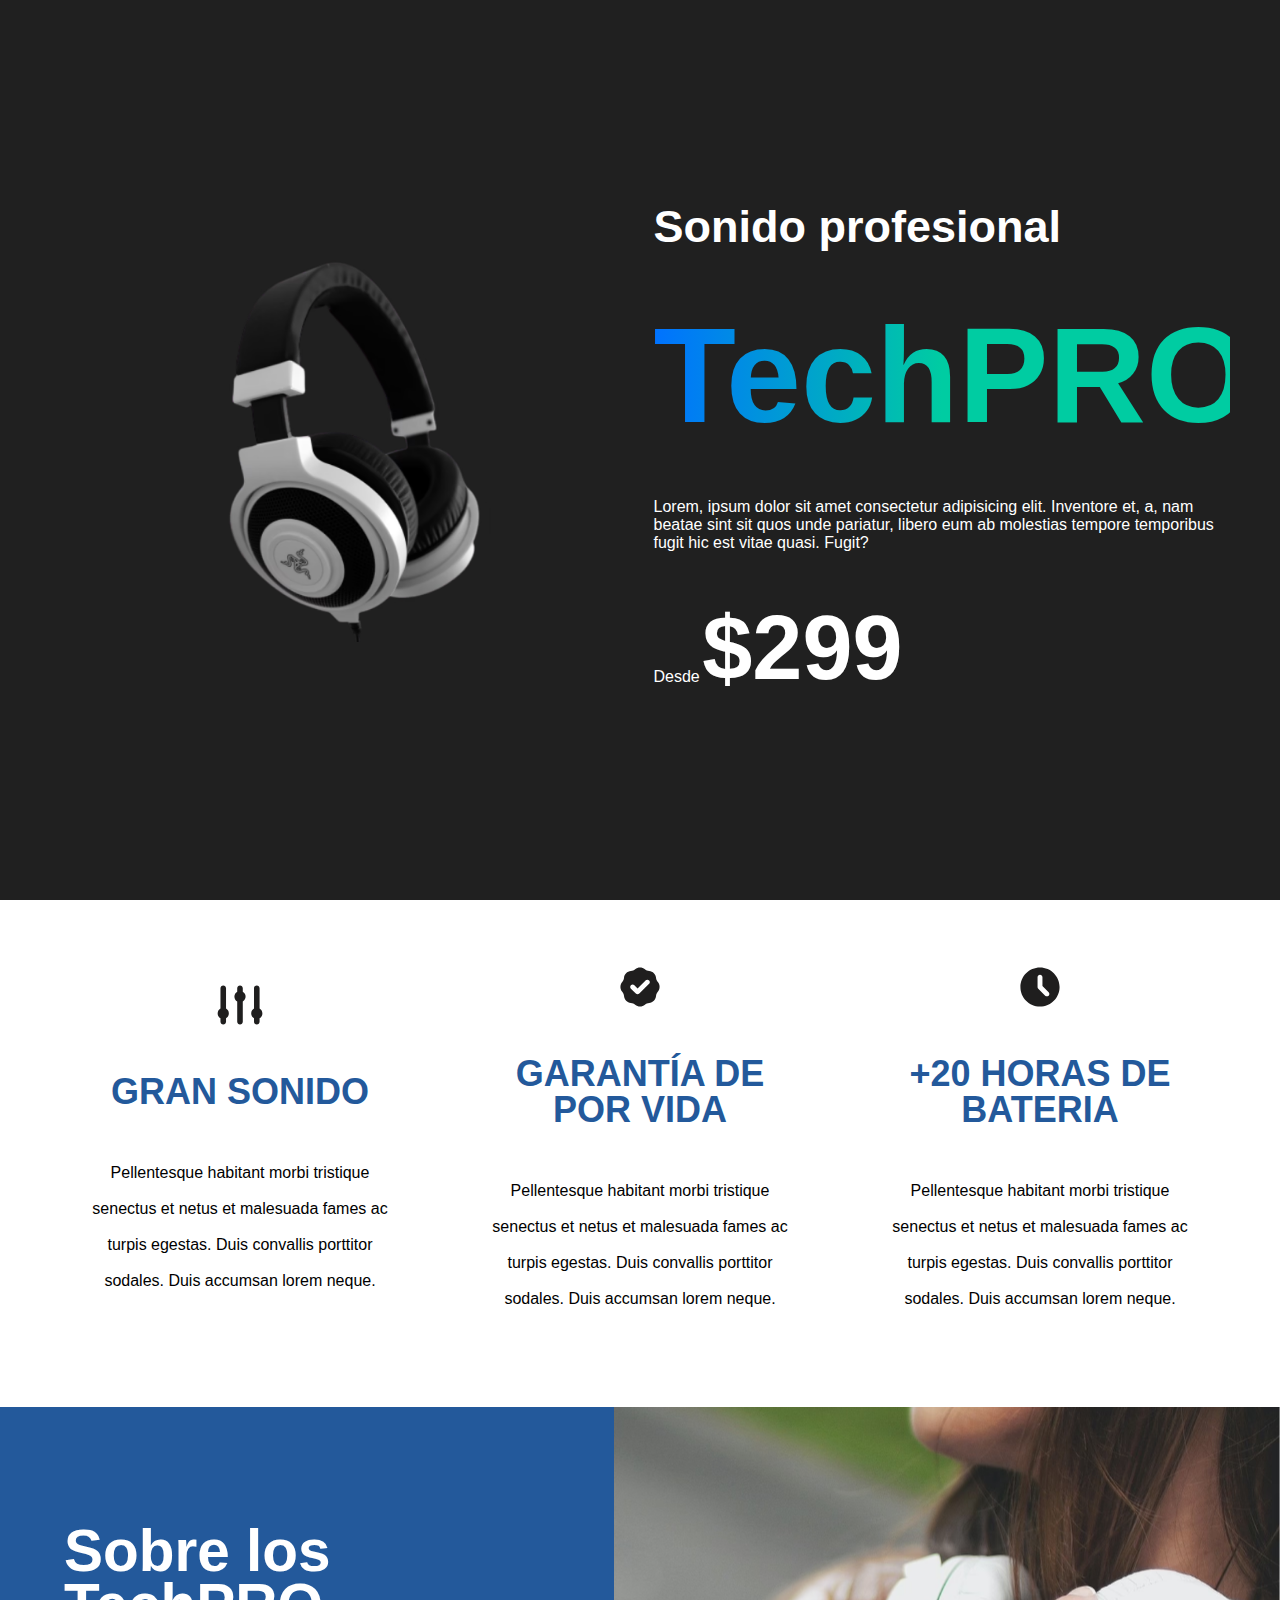
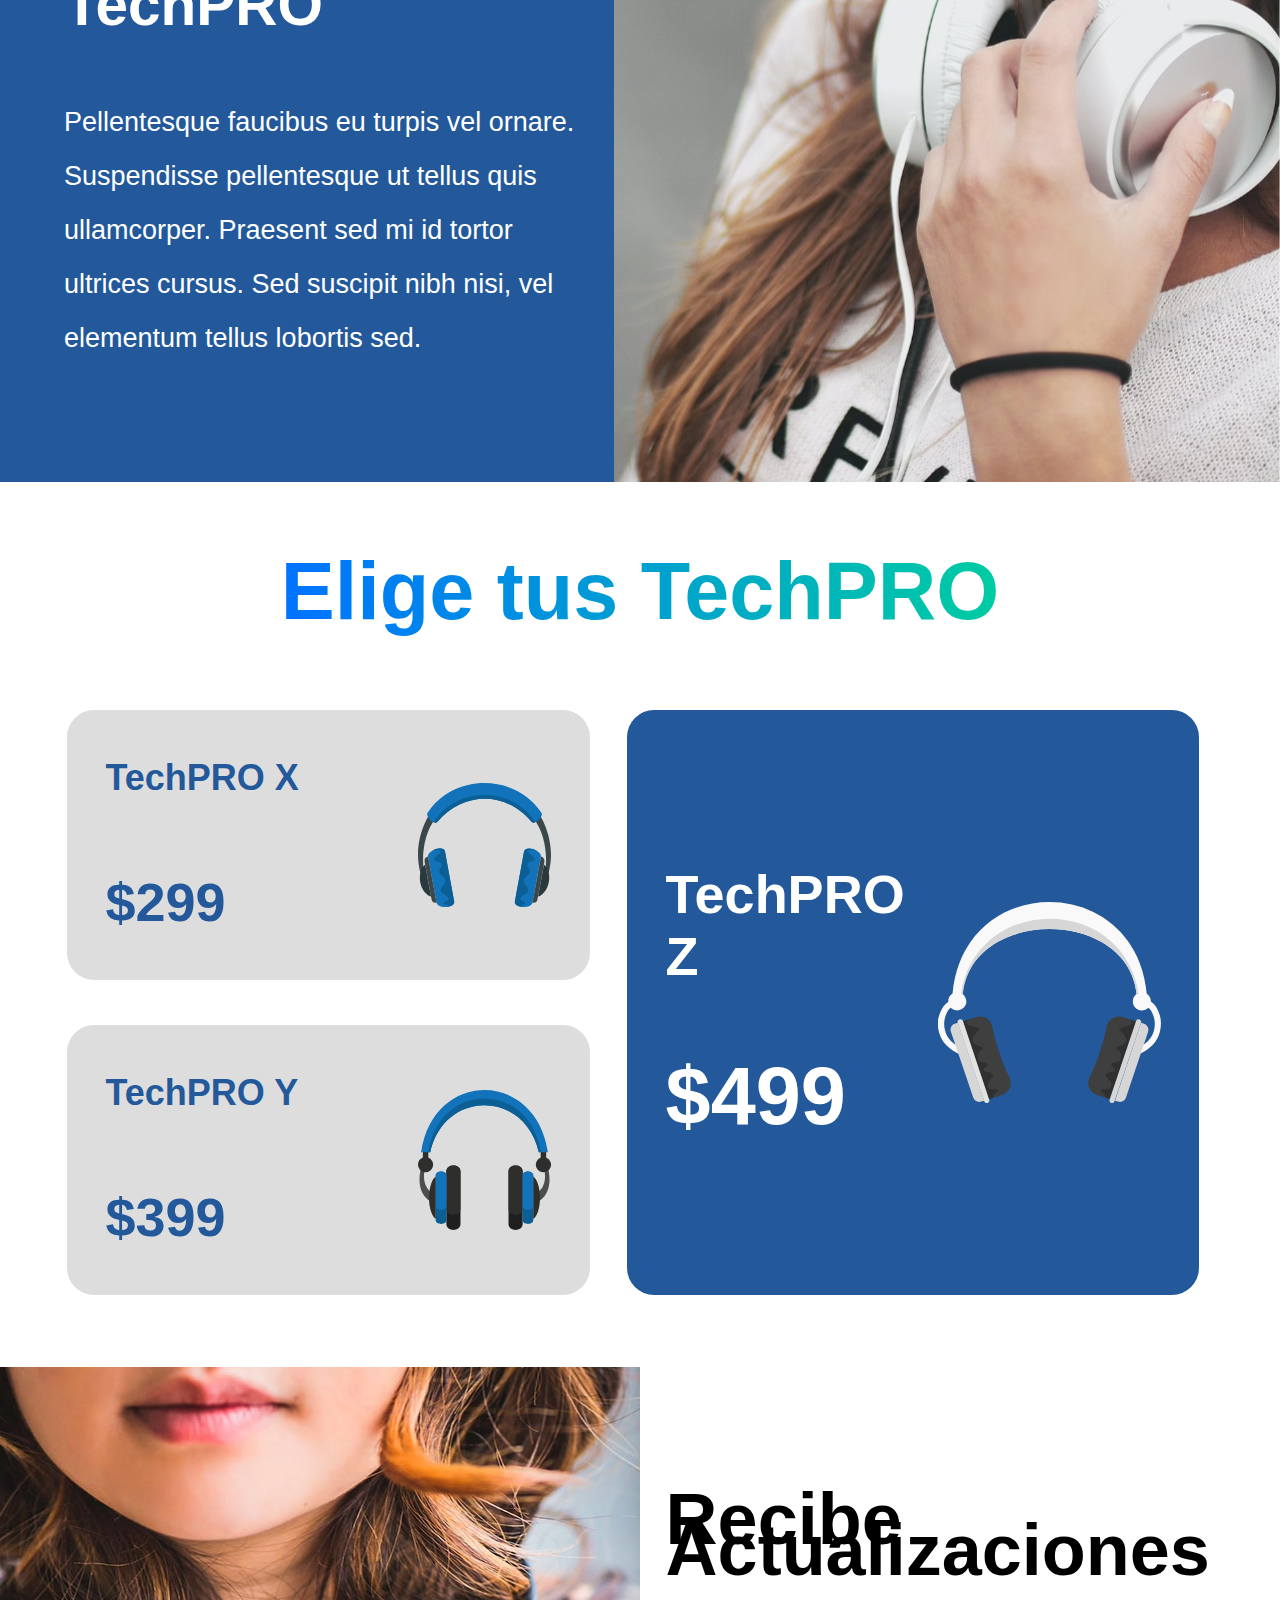
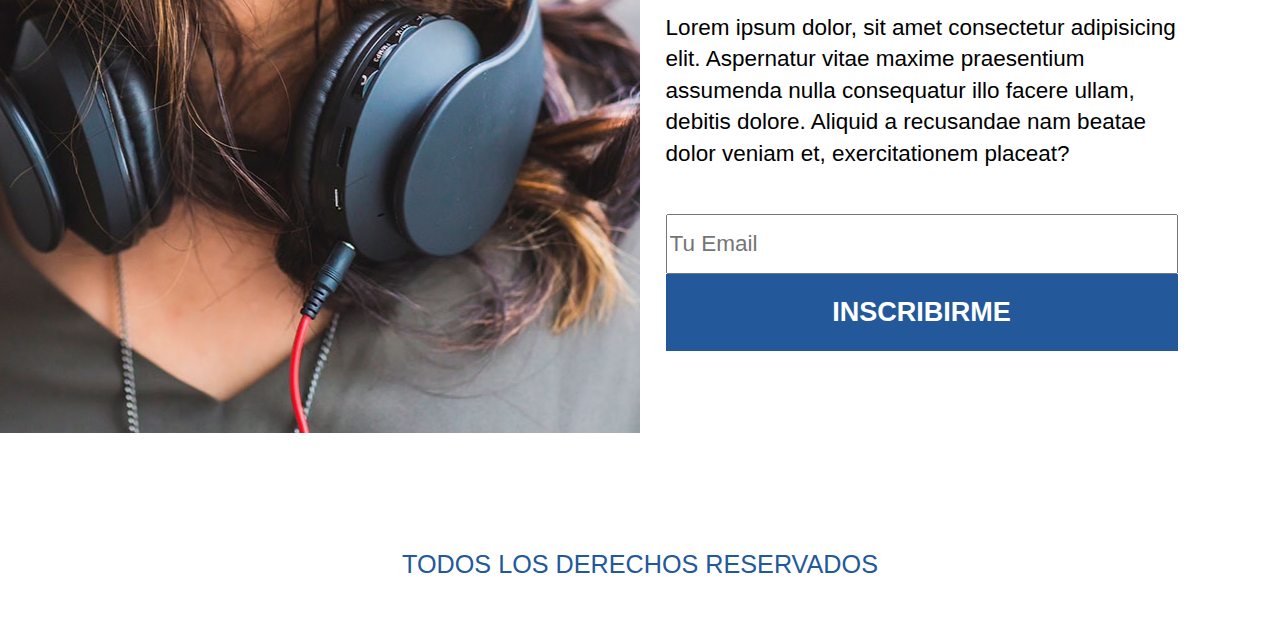
<file: Audifonos/Index.html>
<!DOCTYPE html>
<html lang="es">
<head>
    <meta charset="UTF-8">
    <meta name="viewport" content="width=device-width, initial-scale=1.0">
    <link rel="stylesheet" href="Estilos/Audifonos.css">
    <title>TechPRO Audifonos</title>
</head>
<body>

    <header>
        <img src="./Multimedia/header.avif" alt="">
        <div class="content-header">
            <h2>Sonido profesional</h2>
            <h1>TechPRO</h1>
            <p>Lorem, ipsum dolor sit amet consectetur adipisicing elit. Inventore et, a, nam beatae sint sit quos unde pariatur, libero eum ab molestias tempore temporibus fugit hic est vitae quasi. Fugit?</p>
            <div class="cost">
                <p>Desde</p>
                <h3>$299</h3>
            </div>
        </div>
    </header>

    <section class="part-One">
        <div class="first-PO">
            <div class="datas">
                <img src="./Multimedia/icono-sonido.svg" alt="">
                <h1>GRAN SONIDO</h1>
                <p>Pellentesque habitant morbi tristique senectus et netus et malesuada fames ac turpis egestas. Duis convallis porttitor sodales. Duis accumsan lorem neque.</p>
            </div>
            <div class="datas">
                <img src="./Multimedia/icono-garantia.svg" alt="">
                <h1>GARANTÍA DE POR VIDA</h1>
                <p>Pellentesque habitant morbi tristique senectus et netus et malesuada fames ac turpis egestas. Duis convallis porttitor sodales. Duis accumsan lorem neque.</p>
            </div>
            <div class="datas">
                <img src="./Multimedia/icono-bateria.svg" alt="">
                <h1>+20 HORAS DE BATERIA</h1>
                <p>Pellentesque habitant morbi tristique senectus et netus et malesuada fames ac turpis egestas. Duis convallis porttitor sodales. Duis accumsan lorem neque.</p>
            </div>
        </div>
        <div class="second-PO">
            <div class="text-S-PO">
                <h1>Sobre los TechPRO</h1>
                <p>Pellentesque faucibus eu turpis vel ornare. Suspendisse pellentesque ut tellus quis ullamcorper. Praesent sed mi id tortor ultrices cursus. Sed suscipit nibh nisi, vel elementum tellus lobortis sed.</p>
            </div>
            <div class="second-PO-img"></div>
        </div>
    </section>

    <section  class="part-Two">
        <h1>Elige tus TechPRO</h1>
        <div class="container-FP">
            <div class="first-PT">
                <div class="content-F-PT">
                    <div class="txt-F-PT">
                        <h4>TechPRO X</h4>
                        <h2>$299</h2>
                    </div>
                    <img src="./Multimedia/modelo-x.svg" alt="">
                </div>
                <div class="content-F-PT">
                    <div class="txt-F-PT">
                        <h4>TechPRO Y</h4>
                        <h2>$399</h2>
                    </div>
                    <img src="./Multimedia/modelo-y.svg" alt="">
                </div>
            </div>
            <div class="second-PT">
                <div class="content-S-PT">
                    <h4>TechPRO Z</h4>
                    <h2>$499</h2>
                </div>
                <img src="./Multimedia/modelo-z.svg" alt="">
            </div>
        </div>
    </section>

    <section class="part-Three">
        <div class="first-PTH">
            <div class="first-PTH-img"></div>
            <div class="content-F-PTH">
                <h1>Recibe Actualizaciones</h1>
                <p>Lorem ipsum dolor, sit amet consectetur adipisicing elit. Aspernatur vitae maxime praesentium assumenda nulla consequatur illo facere ullam, debitis dolore. Aliquid a recusandae nam beatae dolor veniam et, exercitationem placeat?</p>
                <div class="input-end">
                    <input type="email" placeholder="Tu Email">
                    <a href=""><strong>INSCRIBIRME</strong></a>
                </div>
            </div>
        </div>
    </section>

    <footer>
        <p>TODOS LOS DERECHOS RESERVADOS</p>
    </footer>
    
</body>
</html>
</file>
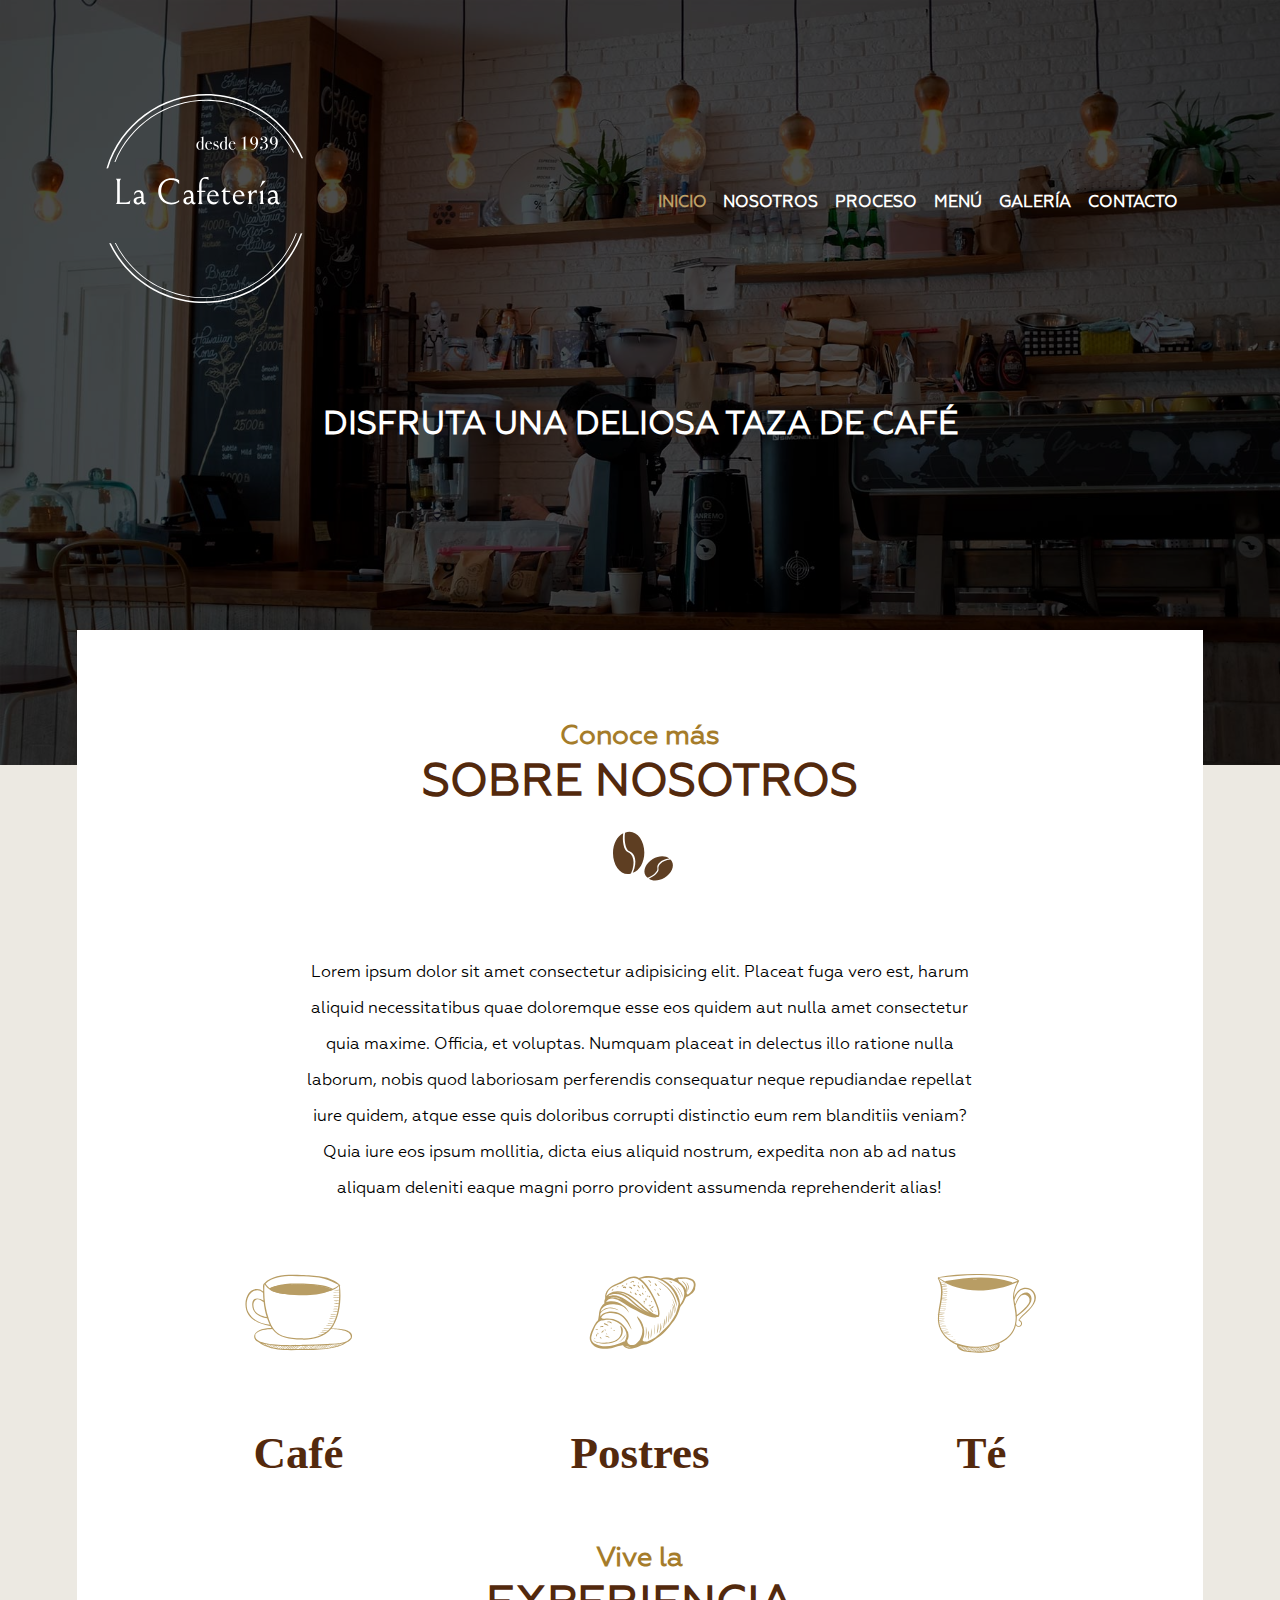
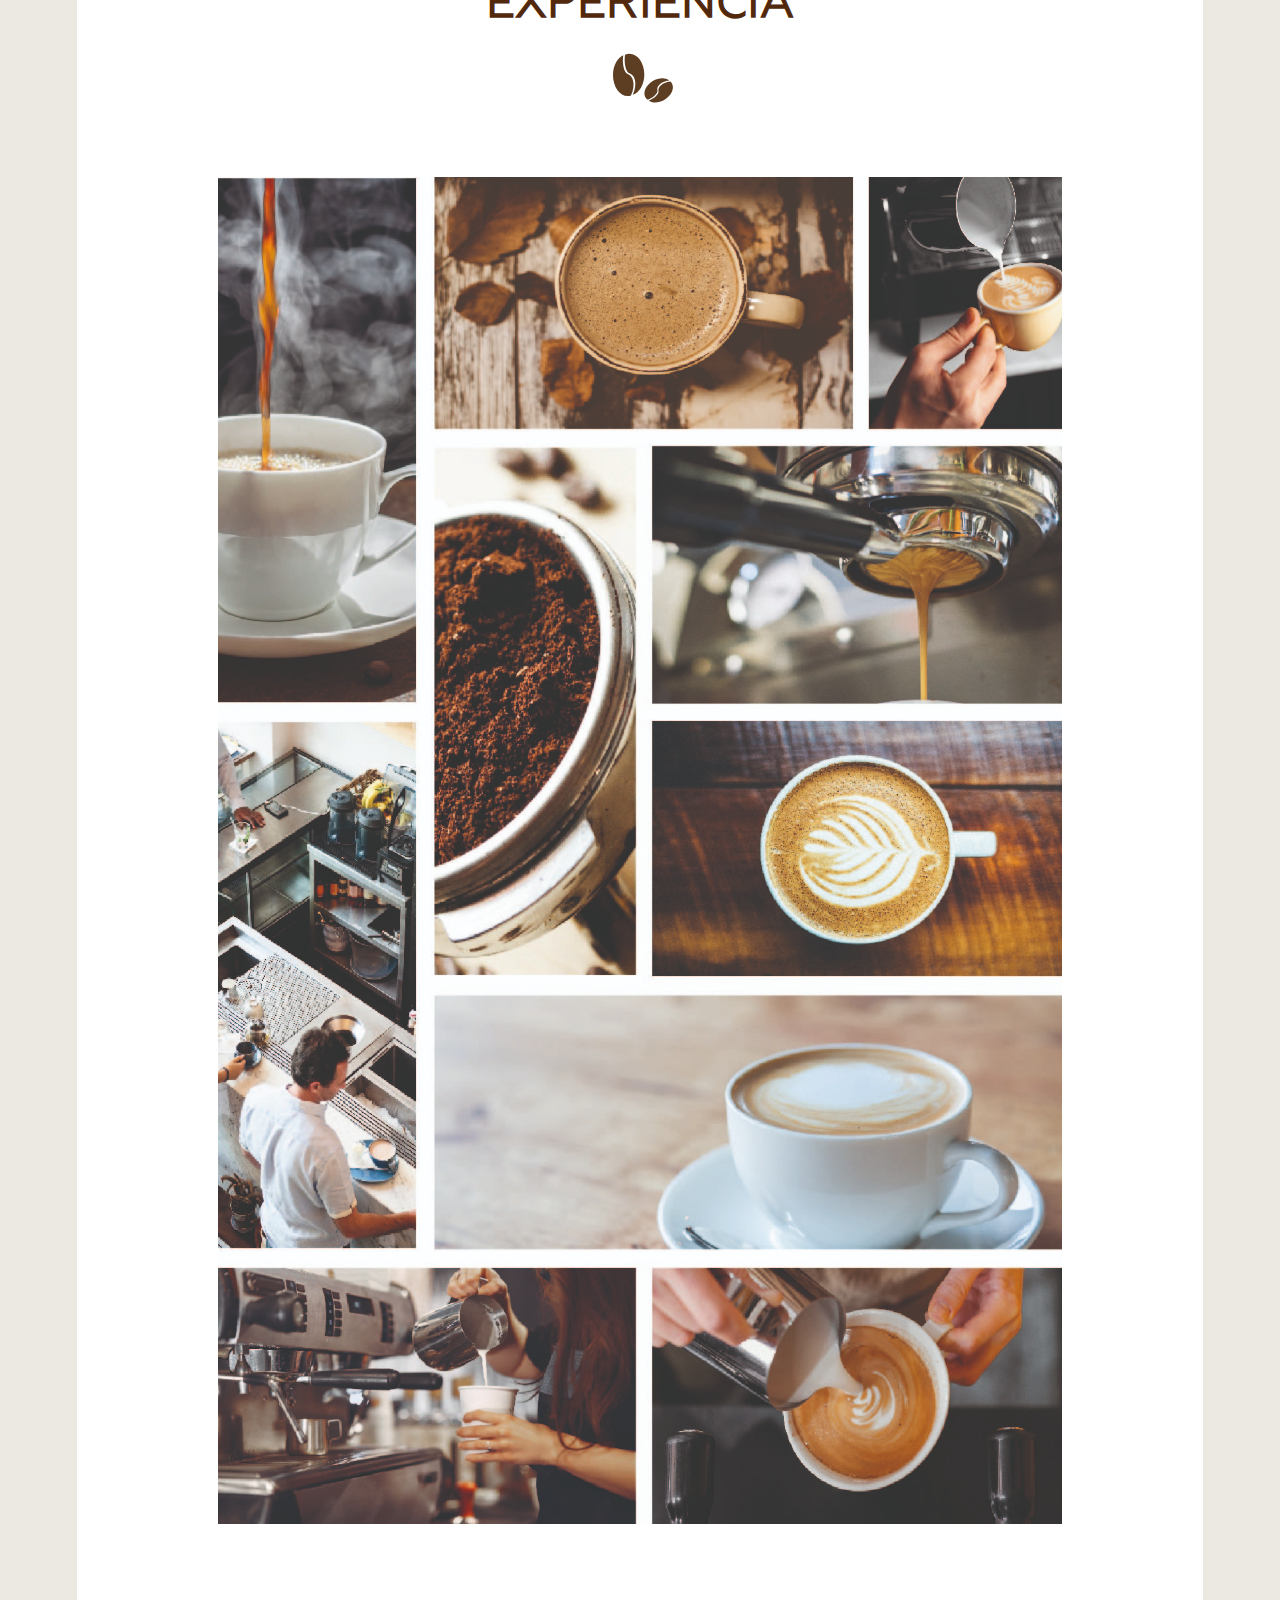
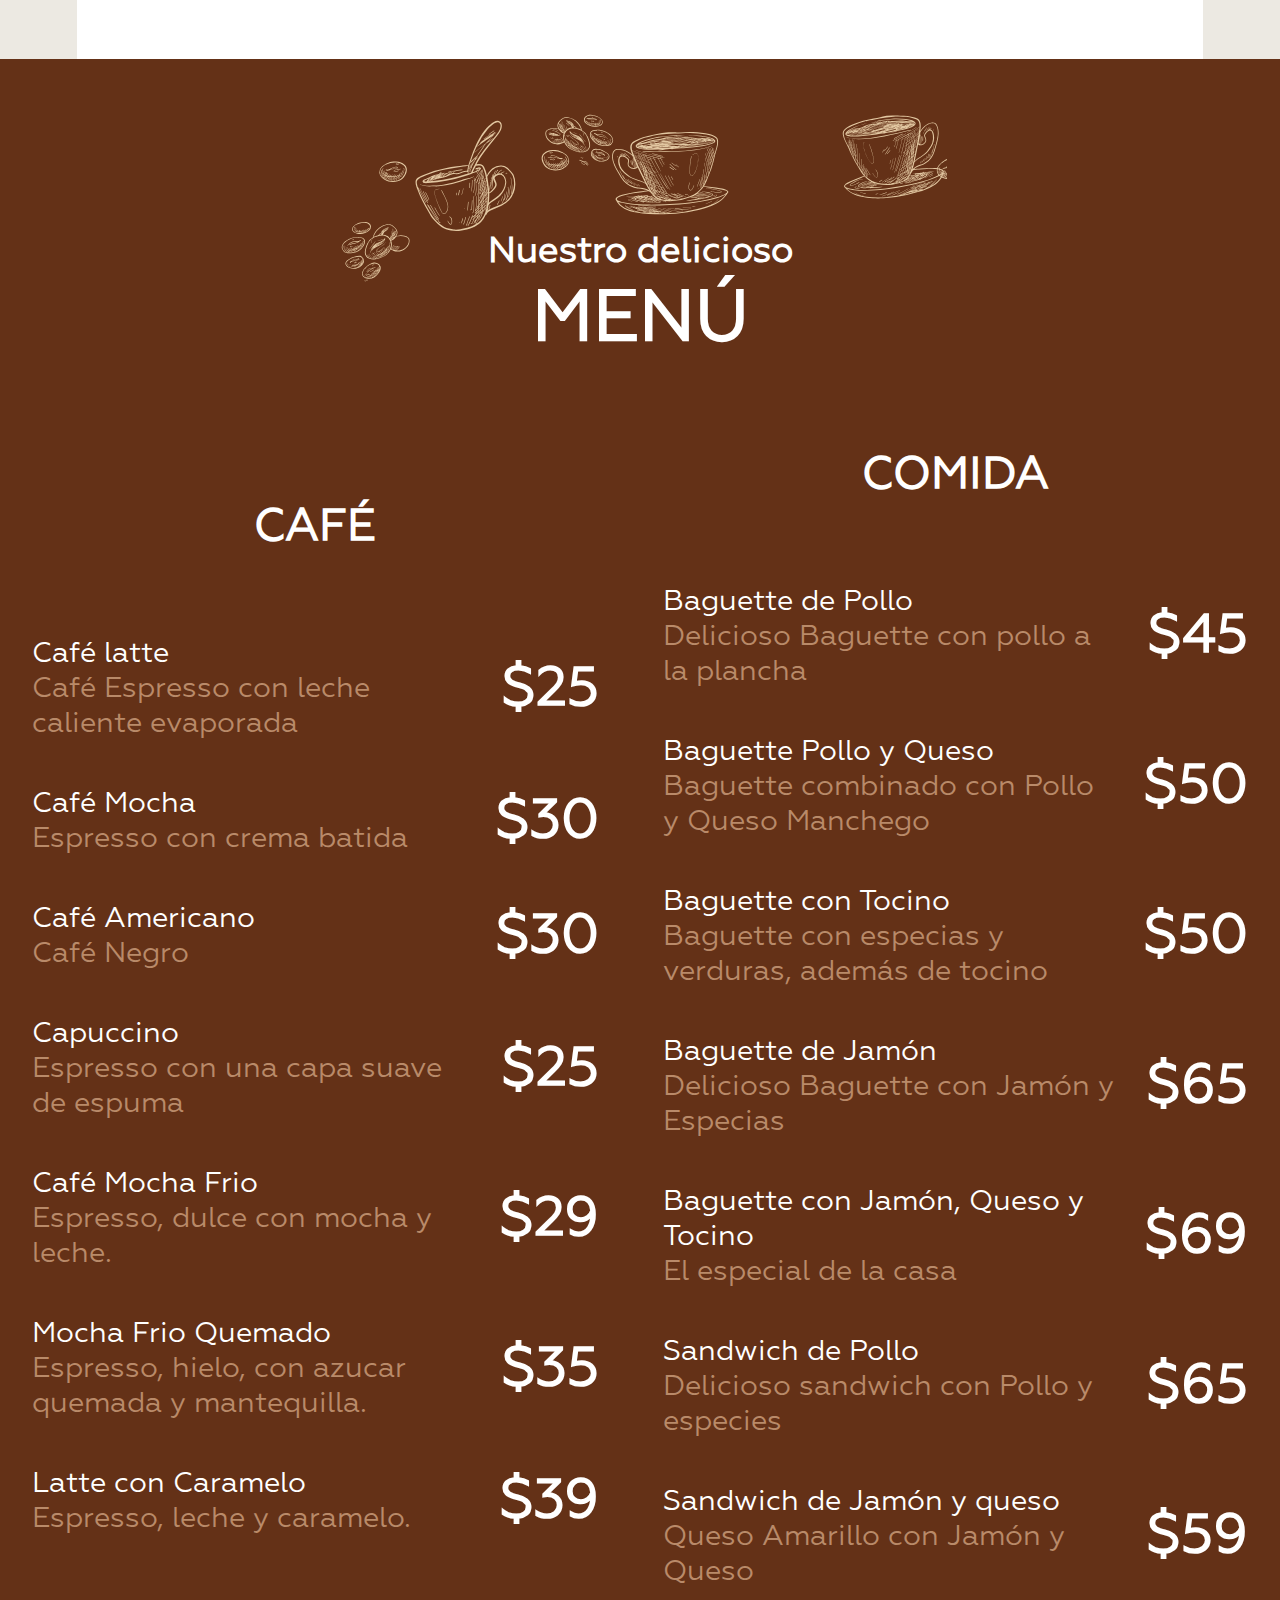
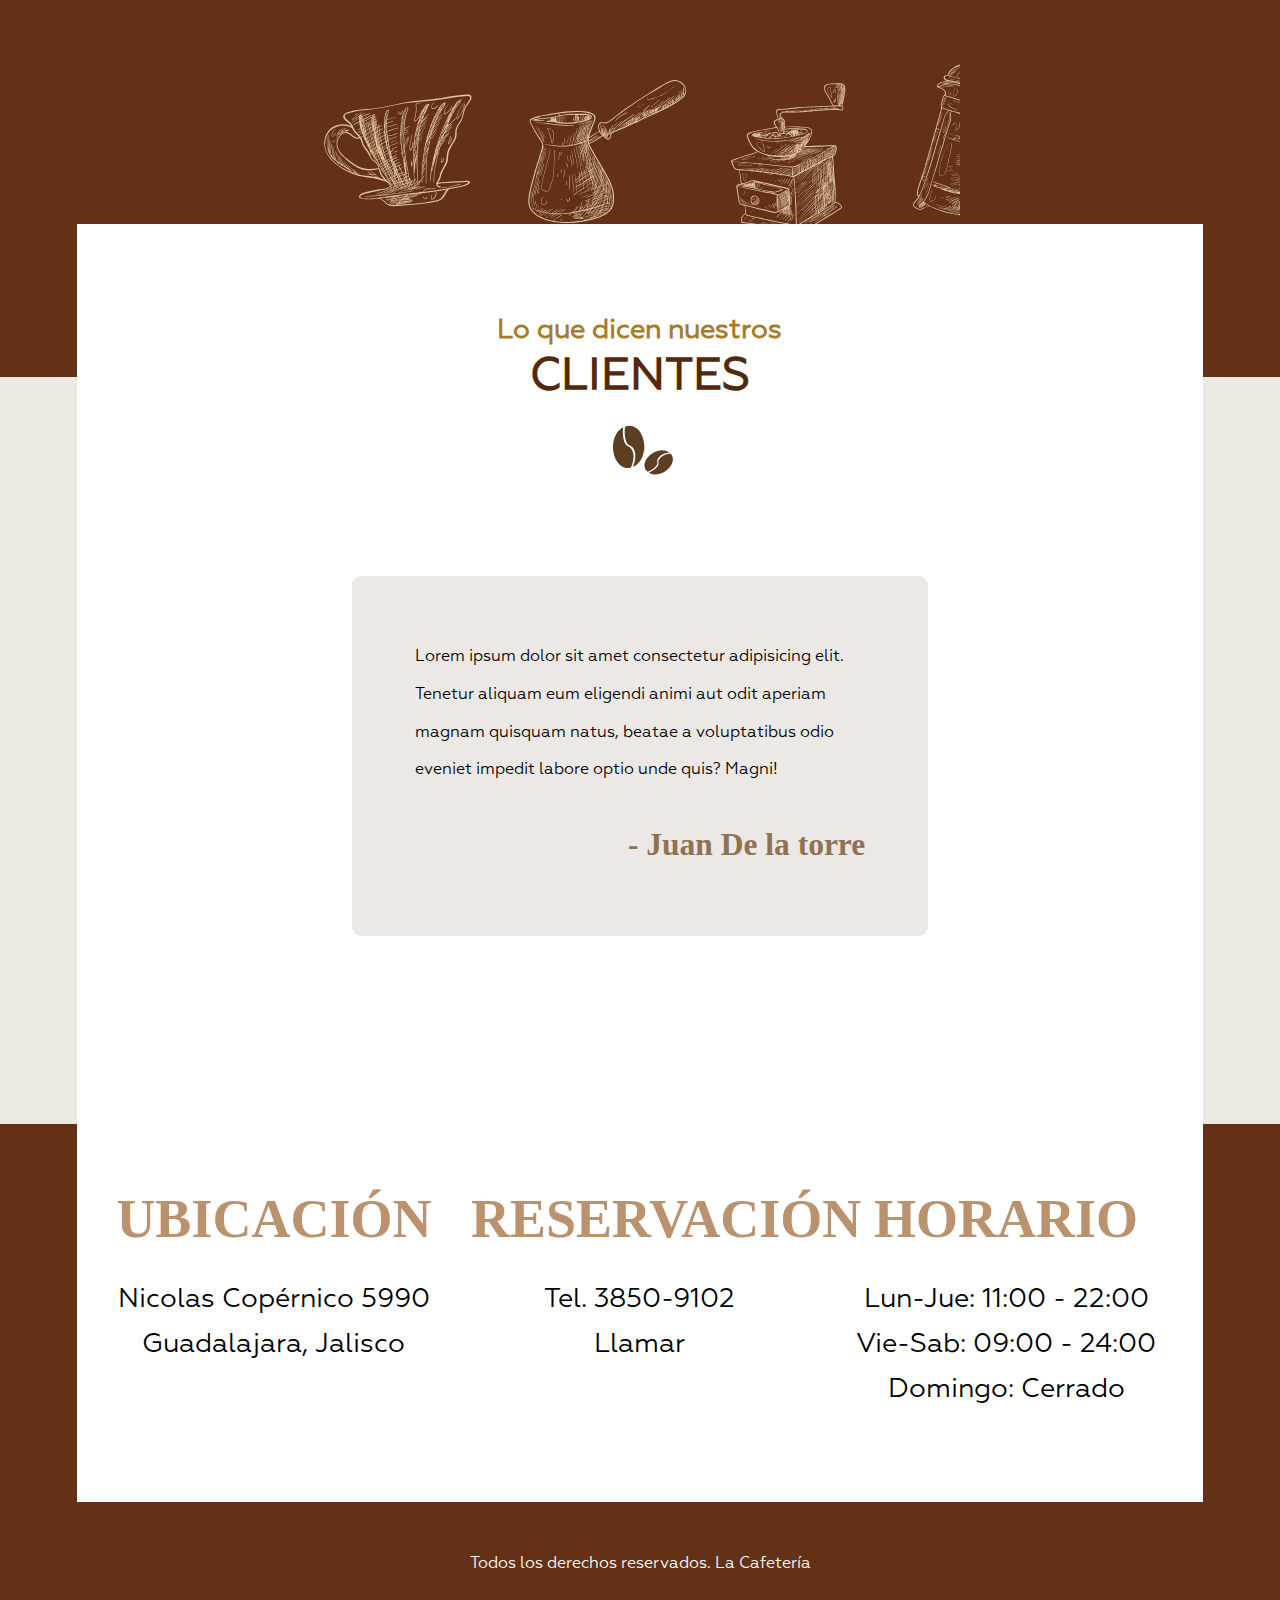
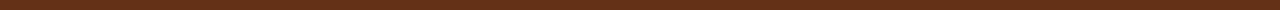
<file: Cafetería/Index.html>
<!DOCTYPE html>

<html lang="en">

<head>

    <meta charset="UTF-8">
    <meta name="viewport" content="width=device-width, initial-scale=1.0">
    <title>Cafetería SASS</title>

    <link rel="stylesheet" href="Estilos/Cafetería.css">

</head>

<body>

    <header>

        <div class="part-One">
            <img src="Multimedia/logo.svg" alt="">

            <nav>
                <strong class="navegador">
                    <a href="" class="inicio-btn">INICIO</a>
                    <a href="" class="btn">NOSOTROS</a>
                    <a href="" class="btn">PROCESO</a>
                    <a href="" class="btn">MENÚ</a>
                    <a href="" class="btn">GALERÍA</a>
                    <a href="" class="btn">CONTACTO</a>
                </strong>
            </nav>
        </div>

        <h1>DISFRUTA UNA DELIOSA TAZA DE CAFÉ</h1>

    </header>

    <section class="center-Of-S2">

        <div class="part-About-Us">

            <h3>Conoce más</h3>
            <h1>SOBRE NOSOTROS</h1>
            <img class="icon-Coffe"  src="Multimedia/cafe.svg" alt="">

            <p>Lorem ipsum dolor sit amet consectetur adipisicing elit. Placeat fuga vero est, harum aliquid necessitatibus quae doloremque esse eos quidem aut nulla amet consectetur quia maxime. Officia, et voluptas. Numquam placeat in delectus illo ratione nulla laborum, nobis quod laboriosam perferendis consequatur neque repudiandae repellat iure quidem, atque esse quis doloribus corrupti distinctio eum rem blanditiis veniam? Quia iure eos ipsum mollitia, dicta eius aliquid nostrum, expedita non ab ad natus aliquam deleniti eaque magni porro provident assumenda reprehenderit alias!</p>

            <div class="container-Vectorized">
                <div class="container-IT">
                    <img src="Multimedia/icono_cafe.svg" alt="">
                    <h2>Café</h2>
                </div>
                <div class="container-IT">
                    <img src="Multimedia/icono_postre.svg" alt="">
                    <h2>Postres</h2>
                </div>
                <div class="container-IT">
                    <img src="Multimedia/icono_te.svg" alt="">
                    <h2>Té</h2>
                </div>
            </div>

            <h3>Vive la</h3>
            <h1>EXPERIENCIA</h1>
            <img class="icon-Coffe" src="Multimedia/cafe.svg" alt="">

            <img class="galery" src="Multimedia/Galería.jpg" alt="">

        </div>

    </section>

    <section class="delisious-Menu">

        <div class="head-Of-Menu">

            <div class="head-Image"></div>

            <div class="head-Texts">
                <h4>Nuestro delicioso</h4>
                <h1>MENÚ</h1>
            </div>

        </div>

        <div class="list-Menu">

            <div class="list">

                <h1 class="title-Menu">CAFÉ</h1>

                <div class="part-Of-List">

                    <div>
                        <p>Café latte</p>
                        <p class="text-Brown">
                            Café Espresso con leche caliente evaporada
                        </p>
                    </div>
                    <h1>$25</h1>

                </div>
                
                
                <div class="part-Of-List">

                    <div>
                        <p>Café Mocha</p>
                        <p class="text-Brown">
                            Espresso con crema batida
                        </p>
                    </div>
                    <h1>$30</h1>

                </div>

                
                <div class="part-Of-List">

                    <div>
                        <p>Café Americano</p>
                        <p class="text-Brown">
                            Café Negro
                        </p>
                    </div>
                    <h1>$30</h1>

                </div>

                
                <div class="part-Of-List">

                    <div>
                        <p>Capuccino</p>
                        <p class="text-Brown">
                            Espresso con una capa suave de espuma
                        </p>
                    </div>
                    <h1>$25</h1>

                </div>

                
                <div class="part-Of-List">

                    <div>
                        <p>Café Mocha Frio</p>
                        <p class="text-Brown">
                            Espresso, dulce con mocha y leche.
                        </p>
                    </div>
                    <h1>$29</h1>

                </div>

                
                <div class="part-Of-List">

                    <div>
                        <p>Mocha Frio Quemado</p>
                        <p class="text-Brown">
                            Espresso, hielo, con azucar quemada y mantequilla.
                        </p>
                    </div>
                    <h1>$35</h1>

                </div>

                
                <div class="part-Of-List">

                    <div>
                        <p>Latte con Caramelo</p>
                        <p class="text-Brown">
                            Espresso, leche y caramelo.
                        </p>
                    </div>
                    <h1>$39</h1>

                </div>

            </div>

            <div class="list">

                <h1 class="title-Menu">COMIDA</h1>

                <div class="part-Of-List">

                    <div>
                        <p>Baguette de Pollo</p>
                        <p class="text-Brown">
                            Delicioso Baguette con pollo a la plancha
                        </p>
                    </div>
                    <h1>$45</h1>

                </div>
                
                
                <div class="part-Of-List">

                    <div>
                        <p>Baguette Pollo y Queso</p>
                        <p class="text-Brown">
                            Baguette combinado con Pollo y Queso Manchego
                        </p>
                    </div>
                    <h1>$50</h1>

                </div>

                
                <div class="part-Of-List">

                    <div>
                        <p>Baguette con Tocino</p>
                        <p class="text-Brown">
                            Baguette con especias y verduras, además de tocino
                        </p>
                    </div>
                    <h1>$50</h1>

                </div>

                
                <div class="part-Of-List">

                    <div>
                        <p>Baguette de Jamón</p>
                        <p class="text-Brown">
                            Delicioso Baguette con Jamón y Especias
                        </p>
                    </div>
                    <h1>$65</h1>

                </div>

                
                <div class="part-Of-List">

                    <div>
                        <p>Baguette con Jamón, Queso y Tocino</p>
                        <p class="text-Brown">
                            El especial de la casa
                        </p>
                    </div>
                    <h1>$69</h1>

                </div>

                
                <div class="part-Of-List">

                    <div>
                        <p>Sandwich de Pollo</p>
                        <p class="text-Brown">
                            Delicioso sandwich con Pollo y especies
                        </p>
                    </div>
                    <h1>$65</h1>

                </div>

                
                <div class="part-Of-List">

                    <div>
                        <p>Sandwich de Jamón y queso</p>
                        <p class="text-Brown">
                            Queso Amarillo con Jamón y Queso


                        </p>
                    </div>
                    <h1>$59</h1>

                </div>


            </div>

        </div>

        <div class="end-Of-Menu"></div>

    </section>

    <section class="center-Of-P4">

        <div class="they-Said">

            <h3 class="they-Said-h3">Lo que dicen nuestros</h3>
            <h1 class="they-Said-h1">CLIENTES</h1>
            <img class="icon-Coffe"  src="Multimedia/cafe.svg" alt="">
    
            <div class="juan">
                <p>Lorem ipsum dolor sit amet consectetur adipisicing elit. Tenetur aliquam eum eligendi animi aut odit aperiam magnam quisquam natus, beatae a voluptatibus odio eveniet impedit labore optio unde quis? Magni!</p>
    
                <h4>- Juan De la torre</h4>
            </div>
    
            <div class="things-Sec">
                <div class="thing">
                    <h1>UBICACIÓN</h1>
                    <p>Nicolas Copérnico 5990<br>Guadalajara, Jalisco</p>
                </div>
    
                <div class="thing">
                    <h1>RESERVACIÓN</h1>
                    <p>Tel. 3850-9102<br>Llamar</p>
                </div>
    
                <div class="thing">
                    <h1>HORARIO</h1>
                    <p>Lun-Jue: 11:00 - 22:00<br>Vie-Sab: 09:00 - 24:00<br>Domingo: Cerrado</p>
                </div>
            </div>

        </div>

    </section>

    <footer class="end">

        <p>Todos los derechos reservados. La Cafetería</p>

    </footer>
    
</body>

</html>
</file>
<file: Audifonos/Estilos/Audifonos.css>
*{
    margin: 0;
}
header{
    width: 100%;
    height: 100vh;
    gap: 3vh;

    display: flex;
    justify-content: center;
    align-items: center;

    background-color: rgb(32, 32, 32);
    color: white;
    font-family: Arial, Helvetica, sans-serif;
}
header img{
    width: 45%;
}
.content-header{
    width: 45%;
    gap: 5vh;

    display: flex;
    flex-direction: column;
}
.content-header h2{
    font-size: 5vh;
}
.content-header h1{
    font-size: 15vh;
    
    background: linear-gradient(to right, rgb(0, 114, 255), rgb(0, 204, 162), rgb(0, 204, 162));
    background-clip: text;
    color: transparent;
}
.cost{
    display: flex;
    align-items: end;
    gap: .2vw;
}
.cost p{
    margin-bottom: 1.5vh;
}
.cost h3{
    font-size: 10vh;
}

.part-One{
    width: 100%;
    padding: 7vh 0 7vh 0;
}
.first-PO{
    width: 100%;

    display: flex;
    justify-content: space-evenly;
}
.datas{
    width: 25%;
    gap: 5vh;
    margin-bottom: 10vh;

    display: flex;
    justify-content: center;
    align-items: center;
    flex-direction: column;
    text-align: center;

    font-family: Arial, Helvetica, sans-serif;
    line-height: 4vh;
}
.datas img{
    width: 15%;
}
.datas h1{
    color: rgb(35, 89, 155);
    font-size: 4vh;
}
.second-PO{
    width: 100%;
    height: 75vh;
    gap: 3vw;

    background-color: rgb(35, 89, 155);
    color: white;
    font-family: Arial, Helvetica, sans-serif;

    display: flex;
    justify-content: end;
}
.text-S-PO{
    width: 40%;
    height: 75vh;
    gap: 7vh;
    line-height: 6vh;

    display: flex;
    justify-content: center;
    flex-direction: column;
}
.text-S-PO h1{
    font-size: 6.5vh;
}
.text-S-PO p{
    font-size: 3vh;
}
.second-PO-img{
    width: 52%;

    background-image: url(../Multimedia/imagen-mujer.avif);
    background-position: 100%;
}

.part-Two{
    width: 100%;

    display: flex;
    justify-content: center;
    align-items: center;
    flex-direction: column;
}
.container-FP{
    width: 90%;
    gap: 4vw;
    padding: 8vh 0 8vh 0;

    display: flex;
    align-items: center;
    justify-content: center;

    color: rgb(35, 89, 155);
    font-family: Arial, Helvetica, sans-serif;
}
.part-Two h1{
    font-family: Arial, Helvetica, sans-serif;
    font-size: 9vh;

    background: linear-gradient(to right, rgb(0, 114, 255), rgb(0, 204, 162));
    background-clip: text;
    color: transparent;

}
.first-PT{
    width: 43%;
    gap: 5vh;

    display: flex;
    align-items: center;
    justify-content: center;
    flex-direction: column;
}
.content-F-PT{
    width: 90%;
    height: 30vh;
    padding: 0 3vw 0 3vw;

    display: flex;
    justify-content: space-between;
    align-items: center;
    overflow: hidden;

    background-color: rgb(222, 221, 221);
    border-radius: 3vh;

    transition: ease .3s;
}
.content-F-PT:hover{
    transform: scale(110%);
    transition: ease .3s;
}
.content-F-PT img{
    width: 30%;

    transition: ease .2s;
}
.content-F-PT:hover img{
    transform: scale(200%);
    transition: ease .2s;
    padding-right: 3vw;
}
.second-PT{
    height: 65vh;
    width: 43%;
    padding: 0 3vw 0 3vw;

    display: flex;
    justify-content: space-between;
    align-items: center;

    background-color: rgb(35, 89, 155);
    color: white;
    font-size: 6vh;
    border-radius: 3vh;

    transition: ease .3s;
}
.second-PT:hover{
    transform: scale(110%);
    transition: ease .3s;
}
.content-S-PT{
    height: 100%;
    gap: 7vh;

    display: flex;
    justify-content: center;
    flex-direction: column;
}
.second-PT img{
    width: 45%;
    transition: ease .2s;
}
.second-PT:hover img{
    transform: scale(120%);
    transition: ease .2s;
    padding-right: 1vw;
}
.txt-F-PT{
    font-size: 4vh;
    height: 100%;
    gap: 8vh;

    display: flex;
    justify-content: center;
    flex-direction: column;
}

.part-Three{
    width: 100%;

    display: flex;
    flex-direction: column;
    align-items: center;

    font-family: Arial, Helvetica, sans-serif;
}
.first-PTH{
    width: 100%;

    display: flex;
    justify-content: space-between;
    align-items: center;

    overflow: hidden;
}
.first-PTH-img{
    width: 50%;
    height: 80vh;

    background-image: url(../Multimedia/newsletter.avif);
    background-position: right -9vw top ;
    background-repeat: no-repeat;
}
.content-F-PTH{
    width: 40%;
    gap: 5vh;
    line-height: 3.5vh;
    padding-right: 8vw;

    display: flex;
    flex-direction: column;

    font-size: 4vh;
}
.content-F-PTH p{
    font-size: 2.5vh;
}
.input-end{
    width: 100%;

    display: flex;
    flex-direction: column;
}
.input-end input{
    height: 6vh;
    font-size: 2.5vh;
}
.input-end a{
    padding: 2.5vh;

    background-color: rgb(35, 89, 155);
    text-align: center;
    text-decoration: none;
    color: white;
    font-size: 3vh;
}

footer{
    width: 100%;
    padding: 7vh 0 7vh 0;
    
    text-align: center;
    color: rgb(35, 89, 155);
    font-family: Arial, Helvetica, sans-serif;
    font-size: 2.8vh;
}

@media screen and (max-width:1000px){
    .container-FP{
        width: 100%;

        flex-direction: column-reverse;
    }
    .container-FP img{
        width: 20%;
    }
    .first-PT{
        width: 100%;

        flex-direction: column-reverse;
    }
    .content-F-PT{
        width: 80%;
        padding: 0 5vw 0 3vw;
    }
    .content-F-PT:hover img{
        padding-right: 3.5vw;
    }
    .second-PT{
        width: 80%;
        height: 30vh;
        padding: 0 5vw 0 3vw;

        font-size: 5vh;
        overflow: hidden;
    }
    .second-PT:hover img{
        transform: scale(200%);
        padding-right: 3.5vw;
    }
}

@media screen and (max-width:750px){
    header{
        flex-direction: column;
        height: 165vh;
    }
    .content-header{
        align-items: center;
        justify-content: center;
        width: 100%;
        margin-top: 4vh;

        gap: 1.5vh;
    }
    header img{
        width: 90%;
    }
    header p{
        width: 90%;
        text-align: center;
    }
    .content-header h2{
        font-size: 5vh;
    }
    .content-header h1{
        font-size: 10vh;
    }

    .first-PO{
        flex-direction: column;
        justify-content: center;
        align-items: center;

        text-align: center;
    }
    .datas{
        width: 90%;
    }
    .datas img{
        width: 8%;
    }
    .second-PO{
        display: flex;
        flex-direction: column-reverse;
        align-items: center;

        height: 120vh;
    }
    .text-S-PO{
        height: 80vh;
        width: 90%;
    }
    .second-PO-img{
        width: 100%;
        height: 65vh;

        background-position: top right;
    }

    .part-Three{
        width: 100%;
        align-items: center;
        display: flex;
    }
    .first-PTH{
        flex-direction: column;
        justify-content: center;
        width: 100%;
    }
    .first-PTH-img{
        width: 100%;
        height: 50vh;

        background-position: center top 5vh;
        background-size: 90%;
    }
    .content-F-PTH{
        display: flex;
        padding-top: 10vh;
        align-items: center;
        width: 90%;
    }
    .content-F-PTH p{
        width: 80%;
    }
    .content-F-PTH h1{
        width: 80%;
        text-align: start;
    }
    .input-end{
        width: 90%;
        display: flex;
        align-items: center;
    }
    .input-end input{
        width: 90%;
    }
    .input-end a{
        width: 86%;
    }
}
</file>
<file: Cafetería/Estilos/Cafetería.css>
*{
    margin: 0;
}

@font-face {
    font-family: Geoform;
    src: url(../Fuentes/Geoform.otf);
}

body{
    background-color: rgb(236, 233, 226);
}

header::before{
    background-color: black;
    content: "";
    position: absolute;

    top: 0;
    bottom: 0;
    right: 0;
    left: 0;

    width: 100%;
    height: 85vh;

    opacity: .7;
}

header{
    width: 100%;
    height: 85vh;

    background-image: url(../Multimedia/header_inicio.jpg);
    background-size: cover;
    background-repeat: no-repeat;

    display: flex;
    justify-content: center;
    align-items: center;

    flex-direction: column;
}

.part-One{
    width: 85%;

    display: flex;
    justify-content: space-between;
    align-items: center;

    position: relative;
}

.part-One img{
    height: 25vh;
}

.btn{
    margin: 0 .5vw 0 .5vw;

    text-decoration: none;
    font-family: Geoform;
    color: white;
}

.btn:hover{
    color: rgb(188, 158, 102);
}

.inicio-btn{
    margin: 0 .5vw 0 .5vw;

    text-decoration: none;
    font-family: Geoform;
    color: rgb(188, 158, 102);
}

header h1{
    width: 100%;
    height: 30vh;
    padding-top: 10vh;

    display: flex;
    justify-content: center;

    position: relative;

    color: white;
    font-family: Geoform;
    text-align: center;
}

.center-Of-S2{
    display: flex;
    justify-content: center;
    align-items: center;
    position: relative;

    width: 100%;
}

.part-About-Us{
    display: flex;
    justify-content: center;
    align-items: center;
    flex-direction: column;
    position: relative;

    margin-top: -15vh;
    width: 88%;
    padding: 10vh 0 15vh 0;

    background-color: white;
}

.part-About-Us h3{
    font-family: Geoform;
    color: rgb(165, 124, 42);
    font-size: 3vh;
}

.part-About-Us h1{
    font-family: Geoform;
    color: rgb(83, 41, 13);
    font-size: 5vh;
}

.icon-Coffe{
    width: 8%;
}

.part-About-Us p{
    width: 60%;
    text-align: center;
    margin: 7vh 0 7vh 0;
    line-height: 4vh;

    font-family: Geoform;
}

.container-Vectorized{
    width: 100%;

    display: flex;
    justify-content: space-evenly;
    align-items: center;
}

.container-IT{
    display: flex;
    flex-direction: column;
    justify-content: center;
    align-items: center;

    gap: 8vh;
    margin-bottom: 7vh;
}

.container-IT img{
    width: 50%;
}

.container-IT h2{
    color: rgb(83, 41, 13);
    font-size: 5vh;
    font-family: serif;
}

.galery{
    width: 75%;
    margin-top: 7vh;
}

.delisious-Menu{
    width: 100%;
    padding-bottom: 15vh;

    background-color: rgb(100, 49, 23);
    color: white;

    display: flex;
    align-items: center;
    justify-content: center;
    flex-direction: column;
}

.head-Of-Menu{
    width: 60%;
    padding-top: 5vh;

    display: flex;
    flex-direction: column;
    align-items: center;
}

.head-Image{
    width: 80%;
    height: 22vh;

    background-image: url(../Multimedia/menu_arriba.svg);
    background-size: cover;
}

.head-Texts{
    position: relative;
    margin-top: -8vh;

    text-align: center;
    color: white;
    font-family: Geoform;
    font-size: 4vh;
}

.list-Menu{
    width: 100%;
    margin-top: 5vh;

    display: flex;
    justify-content: center;

    font-family: Geoform;
    font-size: 3.2vh;
}

.list{

    display: flex;
    align-items: center;
    justify-content: center;
    flex-direction: column;

    gap: 5vh;
}

.title-Menu{
    margin: 4vh 0 4vh 0;
    font-size: 5vh;
}

.part-Of-List{
    width: 90%;

    display: flex;
    justify-content: space-between;
    align-items: center;

    gap: 2vw;
}

.part-Of-List h1{
    font-size: 6vh;
}

.text-Brown{
    color: rgb(185, 138, 105);
}

.end-Of-Menu{
    width: 50%;
    height: 24vh;
    margin-top: 4vh;

    background-image: url(../Multimedia/menu_abajo.svg);
    background-size: cover;
}

.center-Of-P4{
    width: 100%;

    display: flex;
    justify-content: center;
    align-items: center;
}

.they-Said{
    display: flex;
    justify-content: center;
    align-items: center;
    flex-direction: column;
    position: relative;

    margin: -17vh 0 -42vh 0;
    width: 88%;
    height: max-content;
    padding: 10vh 0 10vh 0;

    background-color: white;
}

.they-Said-h3{
    font-family: Geoform;
    color: rgb(165, 124, 42);
    font-size: 3vh;
}

.they-Said-h1{
    font-family: Geoform;
    color: rgb(83, 41, 13);
    font-size: 5vh;
}

.juan{
    width: 40%;
    padding: 7vh 7vh 8vh 7vh;
    margin-top: 10vh;

    font-family: Geoform;
    line-height: 4.2vh;

    background-color: rgba(217, 211, 206, 0.531);
    border-radius: 1vh;
}

.juan h4{
    width: 100%;
    margin-top: 4vh;

    display: flex;
    justify-content: end;

    font-family: serif;
    font-size: 3.5vh;
    color: rgb(144, 113, 84);
}

.things-Sec{
    width: 100%;
    margin-top: 28vh;

    display: flex;
    justify-content: space-evenly;
}

.thing{
    width: 30%;
    gap: 3vh;

    display: flex;
    text-align: center;
    flex-direction: column;

    font-size: 3vh;

    font-family: Geoform;
}

.thing h1{
     color: rgb(186, 147, 110);
     font-family: serif;
}

.thing p{
    line-height: 5vh;
}

.end{
    width: 100%;
    height: 50vh;
    padding-bottom: 4vh;

    display: flex;
    justify-content: center;
    align-items: end;

    background-color: rgb(100, 49, 23);
    color: white;
    font-family: Geoform;
}

@media screen and (max-width:800px){
    header{
        height: 150vh;
        padding-top: 5vh;
    }

    header::before{
        height: 150vh;
        padding-top: 5vh;
    }

    .part-One{
        flex-direction: column;
        gap: 7vh;
    }

    .part-One img{
        height: 70%;
    }

    header h1{
        width: 70%;
    }

    .navegador{
        display: flex;
        flex-direction: column;
        text-align: center;

        gap: 2vh;
    }

    .part-About-Us{
        width: 95%;
    }

    .container-Vectorized{
        flex-direction: column;
    }

    .galery{
        width: 100%;
    }

    .head-Of-Menu{
        width: 100%;
    }

    .head-Image{
        width: 100%;
        height: 50vh;

        background-position: center;
    }

    .head-Texts{
        margin-top: -35vh;
    }

    .list-Menu{
        flex-direction: column;
    }

    .end-Of-Menu{
        width: 100%;
        height: 50vh;
        margin-top: -35vh;

        background-position: center;
    }

    .they-Said{
        width: 95%;
    }

    .juan{
        width: 70%;
    }

    .things-Sec{
        flex-direction: column;
        align-items: center;
        gap: 8vh;
    }
}
</file>
